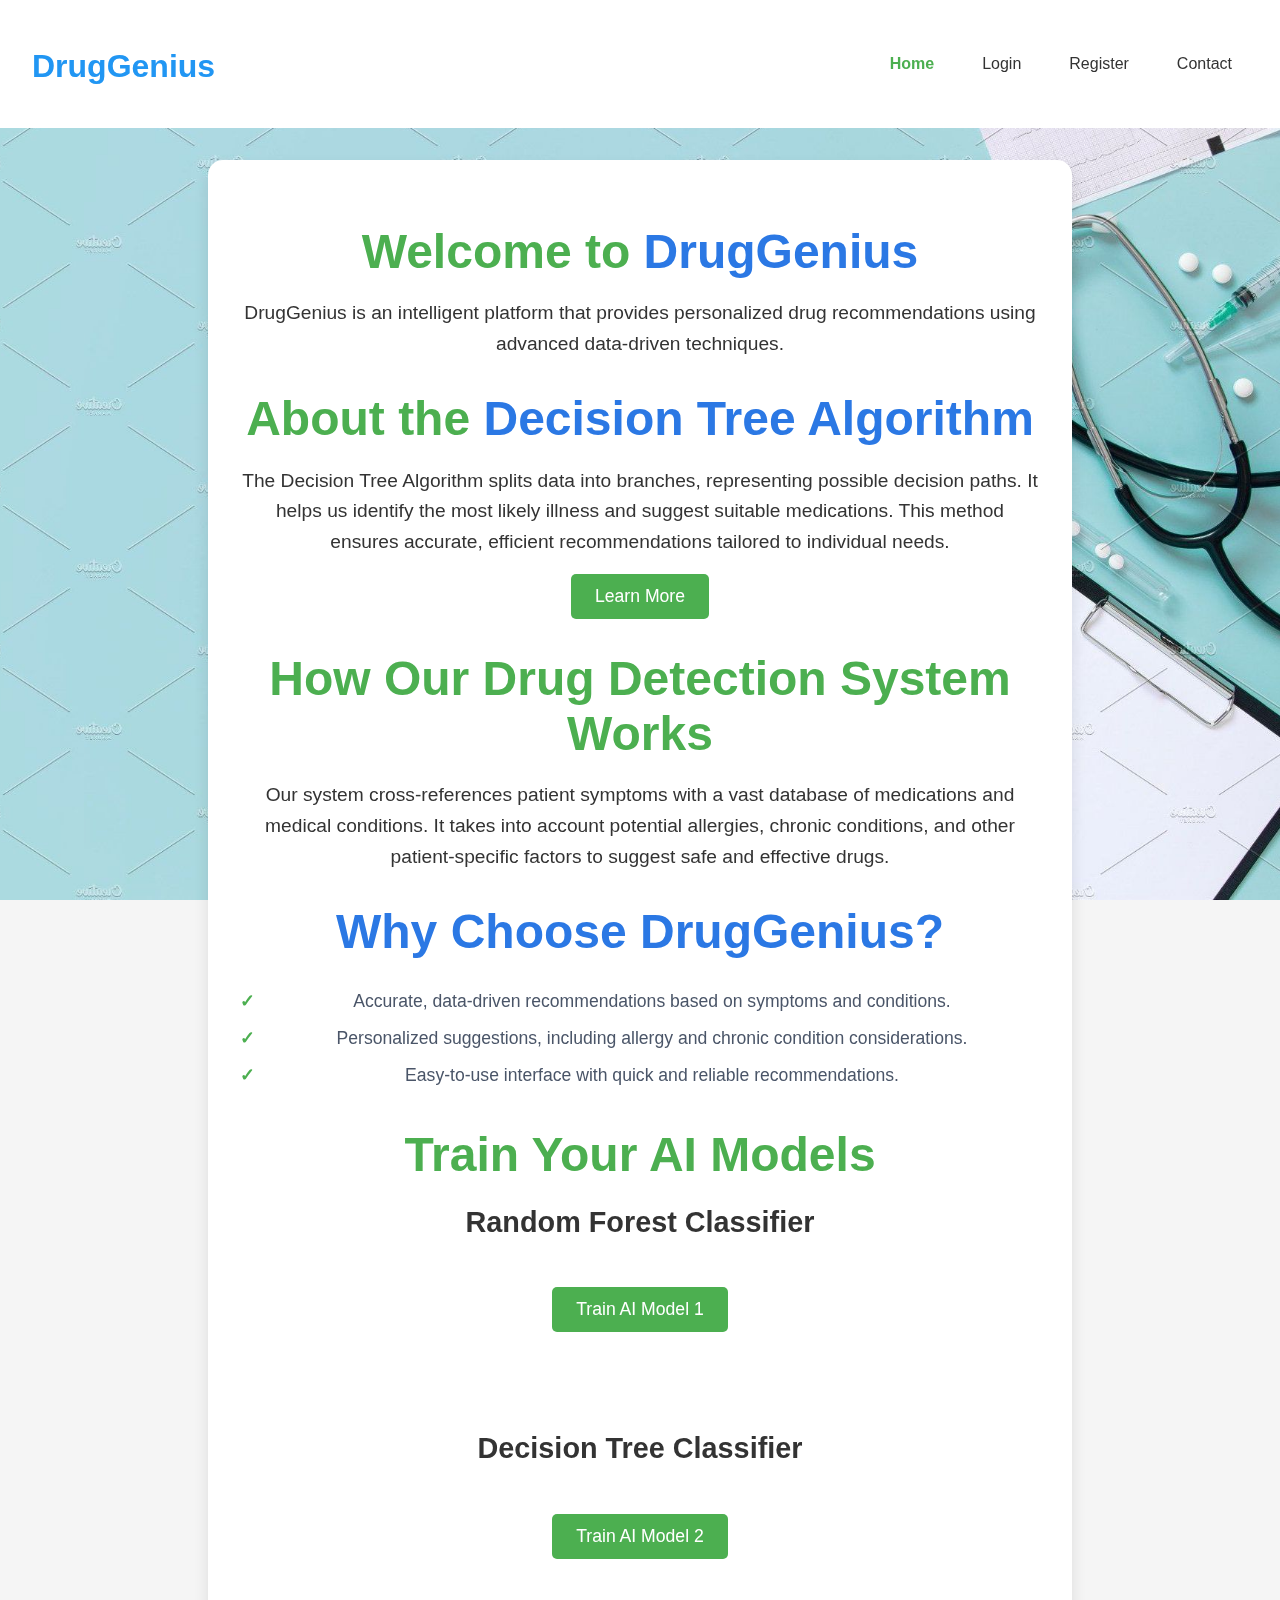
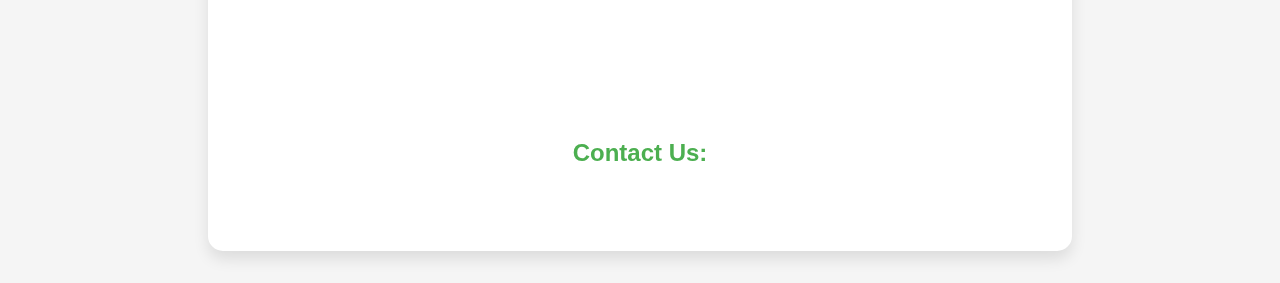
<file: index.html>
<!DOCTYPE html>
<html lang="en">
<head>
    <meta charset="UTF-8">
    <meta name="viewport" content="width=device-width, initial-scale=1.0">
    <title>Enhanced Drug Recommendation System</title>
    <link rel="stylesheet" href="https://cdnjs.cloudflare.com/ajax/libs/animate.css/4.1.1/animate.min.css">
    <link rel="stylesheet" href="style.css">
    <link rel="stylesheet" href="https://cdnjs.cloudflare.com/ajax/libs/font-awesome/6.6.0/css/all.min.css" integrity="sha512-Kc323vGBEqzTmouAECnVceyQqyqdsSiqLQISBL29aUW4U/M7pSPA/gEUZQqv1cwx4OnYxTxve5UMg5GT6L4JJg==" crossorigin="anonymous" referrerpolicy="no-referrer" />
</head>
<body>
    <div class="background-animation"></div>
    
    <!-- Navigation -->
    <nav class="nav-bar">
        <div class="logo animate__animated animate__fadeIn"><h2>DrugGenius</h2></div>

        <!-- Hamburger Menu for Mobile -->
    <div class="hamburger-menu" id="hamburgerMenu">
        <i class="fas fa-bars"></i>
    </div>
        <div class="nav-links">
            <button id="homeNavBtn" class="nav-btn">Home</button>
            <button id="loginNavBtn" class="nav-btn">Login</button>
            <button id="registerNavBtn" class="nav-btn">Register</button>
            <button id="contactNavBtn" class="nav-btn">Contact</button>
        </div>
    </nav>

    <!-- Homepage Section -->
    <section id="homepage" class="homepage-section animate__animated animate__fadeIn">
        <div class="homepage-content">
            <h1 class="animate__animated animate__fadeInDown">Welcome to <span class="highlight">DrugGenius</span></h1>
            <p class="description animate__animated animate__fadeIn">DrugGenius is an intelligent platform that provides personalized drug recommendations using advanced data-driven techniques.</p>
            
            <h1 class="animate__animated animate__fadeInUp">About the <span class="highlight">Decision Tree Algorithm</span></h1>
            <p class="info animate__animated animate__fadeIn">The Decision Tree Algorithm splits data into branches, representing possible decision paths. It helps us identify the most likely illness and suggest suitable medications. This method ensures accurate, efficient recommendations tailored to individual needs.</p>
    
            <a href="https://www.geeksforgeeks.org/decision-tree-algorithms/"><button id="decisionTreeBtn" class="submit-btn">Learn More</button></a>

            <h1 class="animate__animated animate__fadeInUp">How Our Drug Detection System Works</h1>
            <p class="info animate__animated animate__fadeIn">Our system cross-references patient symptoms with a vast database of medications and medical conditions. It takes into account potential allergies, chronic conditions, and other patient-specific factors to suggest safe and effective drugs.</p>
            
            <h1 class="highlight animate__animated animate__fadeInUp">Why Choose DrugGenius?</h1>
            <ul class="benefits-list animate__animated animate__fadeIn">
                <li>Accurate, data-driven recommendations based on symptoms and conditions.</li>
                <li>Personalized suggestions, including allergy and chronic condition considerations.</li>
                <li>Easy-to-use interface with quick and reliable recommendations.</li>
            </ul>


            <h1>Train Your AI Models</h1>
    
            <h3>Random Forest Classifier</h3>
            <form>
                <button id="train-rf-btn" class="submit-btn">Train AI Model 1</button>
                <div id="trainModelMessage" style="margin-top: 20px; color: green;"></div>
            </form>
            <div id="rf-status-update"></div>
    
            <br><br>
    
            <h3>Decision Tree Classifier</h3>
            <form>
                <button id="train-dt-btn" class="submit-btn">Train AI Model 2</button>
                <div id="trainModelMessage" style="margin-top: 20px; color: green;"></div>
            </form>
            <div id="dt-status-update"></div>
    
            <br><br><br><br><br><br>
                <h4 class="contact-title animate__animated animate__fadeInUp">Contact Us:</h4>
                <div class="contact-icons">
                    <a href="https://www.instagram.com/shankar_gojo_01000101/"><i class="fa-brands fa-instagram fa-xl"></i></a> 
                    <a href="mailto:shankarpaikira225@gmail.com"><i class="fa-brands fa-google fa-xl"></i></a>
                    <a href="https://www.facebook.com/sadhana.rani.3954"> <i class="fa-brands fa-facebook fa-xl"></i></a>
                    <a href="https://x.com/sha54773">  <i class="fa-brands fa-square-x-twitter fa-xl"></i></a>
                </div>
        </div>
    </section>
    

    <!-- Contact Page Section -->
    <section id="contact-page" class="contact-section animate__animated animate__fadeIn hidden">
        <div class="contact-content">
            <h1 class="animate__animated animate__fadeInDown">Contact Us</h1>
            <p class="animate__animated animate__fadeIn">We'd love to hear from you! Please reach out with any questions, feedback, or support inquiries.</p>
    
            <div class="contact-icons">
                    <a href="https://www.instagram.com/shankar_gojo_01000101/"><i class="fa-brands fa-instagram fa-xl"></i></a> 
                    <a href="mailto:shankarpaikira225@gmail.com"><i class="fa-brands fa-google fa-xl"></i></a>
                    <a href="https://www.facebook.com/sadhana.rani.3954"> <i class="fa-brands fa-facebook fa-xl"></i></a>
                    <a href="https://x.com/sha54773">  <i class="fa-brands fa-square-x-twitter fa-xl"></i></a>
            </div>
    
            <form id="contactForm" class="contact-form animate__animated animate__fadeInUp">
                <div class="form-group">
                    <input type="text" id="contactName" name="contactName" required>
                    <label for="contactName">Name</label>
                </div>
                <div class="form-group">
                    <input type="email" id="contactEmail" name="contactEmail" required>
                    <label for="contactEmail">Email</label>
                </div>
                <div class="form-group">
                    <input type="text" id="contactMessage" name="contactMessage" rows="4" required>
                    <label for="contactMessage">Message</label>
                </div>
                <button type="submit" class="submit-btn">
                    <span>Send Message</span>
                    <div class="ripple"></div>
                </button>
            </form>
        </div>
    </section>

    
    <!-- Login Page -->
<center>
    <div id="login-page" class="auth-container animate__animated animate__fadeIn">
        <div class="auth-box">
            <h2>Welcome Back</h2>
            <form id="loginForm" class="auth-form" >

                <div class="form-group">
                    <input type="email" id="loginEmail" name="email" required>
                    <label>Email</label>
                </div>
                <div class="form-group">
                    <input type="password" id="loginPassword" name="password" required>
                    <label>Password</label>
                </div>
                <p id="loginError" class="error" style="display: none; color: red; font-weight: bold;">Invalid email or password.</p>
                <button type="submit" class="submit-btn">
                    <span>Login</span>
                    <div class="ripple"></div>
                </button>
                <p class="switch-form">New user? <a href="#" id="showRegister">Create account</a></p>
            </form>
        </div>
    </div>
</center>

    <!-- Registration Page -->
<center>
    <div id="register-page" class="auth-container animate__animated animate__fadeIn hidden">
        <div class="auth-box">
            <h2>Create Account</h2>
            <form id="registerForm" class="auth-form">

                <div class="form-group">
                    <input type="text" id="registerUsername" name="username" required>
                    <label>Username</label>
                </div>
                <div class="form-group">
                    <input type="email" id="registerEmail"  name="email" required>
                    <label>Email</label>
                </div>
                <div class="form-group">
                    <input type="password" id="registerPassword" name="password" required>
                    <label>Password</label>
                </div>
                <p id="registerError" class="error" style="display: none; color: red;font-weight: bold;">Error during registration. Try again.</p>
                <button type="submit" class="submit-btn">
                    <span>Register</span>
                    <div class="ripple"></div>
                </button>
                <p class="switch-form">Already have an account? <a href="#" id="showLogin">Login</a></p>
            </form>
        </div>
    </div>
</center>

    <!-- Drug Recommendation Form -->
     
    <div id="recommendation-page" class="container animate__animated animate__fadeIn hidden">
        <div class="logout-container">
            <button id="logoutBtn" class="logout-btn">Logout</button>
        </div>
        <h1 class="heading">Drug Recommendation System</h1> <!-- Custom heading class added -->
        <form id="symptomForm">
            <!-- Common Symptoms Section -->
            <div class="symptoms-section">
                <h3>Common Symptoms</h3>
                <div class="symptom-grid">
                    <label class="animate__animated animate__fadeInUp">
                        <input type="checkbox" name="fever">
                        <span class="checkmark"></span>
                        Fever
                    </label>
                    <label class="animate__animated animate__fadeInUp">
                        <input type="checkbox" name="headache">
                        <span class="checkmark"></span>
                        Headache
                    </label>
                    <label class="animate__animated animate__fadeInUp">
                        <input type="checkbox" name="muscle_aches">
                        <span class="checkmark"></span>
                        Muscle Aches
                    </label>
                    <label class="animate__animated animate__fadeInUp">
                        <input type="checkbox" name="joint_pain">
                        <span class="checkmark"></span>
                        Joint Pain
                    </label>
                </div>
            </div>

            <!-- Respiratory Symptoms Section -->
            <div class="symptoms-section">
                <h3>Respiratory Symptoms</h3>
                <div class="symptom-grid">
                    <label class="animate__animated animate__fadeInUp">
                        <input type="checkbox" name="runny_nose">
                        <span class="checkmark"></span>
                        Runny Nose
                    </label>
                    <label class="animate__animated animate__fadeInUp">
                        <input type="checkbox" name="sneezing">
                        <span class="checkmark"></span>
                        Sneezing
                    </label>
                    <label class="animate__animated animate__fadeInUp">
                        <input type="checkbox" name="shortness_of_breath">
                        <span class="checkmark"></span>
                        Shortness of Breath
                    </label>
                    <label class="animate__animated animate__fadeInUp">
                        <input type="checkbox" name="wheezing">
                        <span class="checkmark"></span>
                        Wheezing
                    </label>
                    <label class="animate__animated animate__fadeInUp">
                        <input type="checkbox" name="asthma">
                        <span class="checkmark"></span>
                        Asthma
                    </label>
                    <label class="animate__animated animate__fadeInUp">
                        <input type="checkbox" name="sinus_infection">
                        <span class="checkmark"></span>
                        Sinus Infection
                    </label>
                </div>
            </div>

            <!-- Digestive Symptoms Section -->
            <div class="symptoms-section">
                <h3>Digestive Symptoms</h3>
                <div class="symptom-grid">
                    <label class="animate__animated animate__fadeInUp">
                        <input type="checkbox" name="heartburn">
                        <span class="checkmark"></span>
                        Heartburn
                    </label>
                    <label class="animate__animated animate__fadeInUp">
                        <input type="checkbox" name="acid_reflux">
                        <span class="checkmark"></span>
                        Acid Reflux
                    </label>
                    <label class="animate__animated animate__fadeInUp">
                        <input type="checkbox" name="stomach_pain">
                        <span class="checkmark"></span>
                        Stomach Pain
                    </label>
                </div>
            </div>

            <!-- Chronic Conditions Section -->
            <div class="symptoms-section">
                <h3>Chronic Conditions</h3>
                <div class="symptom-grid">
                    <label class="animate__animated animate__fadeInUp">
                        <input type="checkbox" name="high_blood_pressure">
                        <span class="checkmark"></span>
                        High Blood Pressure
                    </label>
                    <label class="animate__animated animate__fadeInUp">
                        <input type="checkbox" name="type_2_diabetes">
                        <span class="checkmark"></span>
                        Type 2 Diabetes
                    </label>
                    <label class="animate__animated animate__fadeInUp">
                        <input type="checkbox" name="hypothyroidism">
                        <span class="checkmark"></span>
                        Hypothyroidism
                    </label>
                </div>
            </div>

            <!-- Mental Health Section -->
            <div class="symptoms-section">
                <h3>Mental Health</h3>
                <div class="symptom-grid">
                    <label class="animate__animated animate__fadeInUp">
                        <input type="checkbox" name="depression">
                        <span class="checkmark"></span>
                        Depression
                    </label>
                    <label class="animate__animated animate__fadeInUp">
                        <input type="checkbox" name="anxiety">
                        <span class="checkmark"></span>
                        Anxiety
                    </label>
                </div>
            </div>

            <!-- Other Symptoms Section -->
            <div class="symptoms-section">
                <h3>Other Symptoms</h3>
                <div class="symptom-grid">
                    <label class="animate__animated animate__fadeInUp">
                        <input type="checkbox" name="itchy_eyes">
                        <span class="checkmark"></span>
                        Itchy Eyes
                    </label>
                    <label class="animate__animated animate__fadeInUp">
                        <input type="checkbox" name="bacterial_infection">
                        <span class="checkmark"></span>
                        Bacterial Infection
                    </label>
                    <label class="animate__animated animate__fadeInUp">
                        <input type="checkbox" name="sore_throat">
                        <span class="checkmark"></span>
                        Sore Throat
                    </label>
                </div>
            </div>

            <!-- Additional Symptoms Section -->
<div class="symptoms-section">
    <h3>Additional Symptoms</h3>
    <div class="symptom-grid">
        <!-- Add new symptoms here -->
        <label class="animate__animated animate__fadeInUp">
            <input type="checkbox" name="fatigue">
            <span class="checkmark"></span>
            Fatigue
        </label>
        <label class="animate__animated animate__fadeInUp">
            <input type="checkbox" name="dizziness">
            <span class="checkmark"></span>
            Dizziness
        </label>
        <label class="animate__animated animate__fadeInUp">
            <input type="checkbox" name="nausea">
            <span class="checkmark"></span>
            Nausea
        </label>
        <label class="animate__animated animate__fadeInUp">
            <input type="checkbox" name="vomiting">
            <span class="checkmark"></span>
            Vomiting
        </label>
        <label class="animate__animated animate__fadeInUp">
            <input type="checkbox" name="blurred_vision">
            <span class="checkmark"></span>
            Blurred Vision
        </label>
        <label class="animate__animated animate__fadeInUp">
            <input type="checkbox" name="chest_pain">
            <span class="checkmark"></span>
            Chest Pain
        </label>
        <label class="animate__animated animate__fadeInUp">
            <input type="checkbox" name="palpitations">
            <span class="checkmark"></span>
            Palpitations
        </label>
        <label class="animate__animated animate__fadeInUp">
            <input type="checkbox" name="sweating">
            <span class="checkmark"></span>
            Sweating
        </label>
        <label class="animate__animated animate__fadeInUp">
            <input type="checkbox" name="dry_mouth">
            <span class="checkmark"></span>
            Dry Mouth
        </label>
        <label class="animate__animated animate__fadeInUp">
            <input type="checkbox" name="difficulty_swallowing">
            <span class="checkmark"></span>
            Difficulty Swallowing
        </label>
        <label class="animate__animated animate__fadeInUp">
            <input type="checkbox" name="insomnia">
            <span class="checkmark"></span>
            Insomnia
        </label>
        <label class="animate__animated animate__fadeInUp">
            <input type="checkbox" name="hair_loss">
            <span class="checkmark"></span>
            Hair Loss
        </label>
        <label class="animate__animated animate__fadeInUp">
            <input type="checkbox" name="skin_rash">
            <span class="checkmark"></span>
            Skin Rash
        </label>
        <label class="animate__animated animate__fadeInUp">
            <input type="checkbox" name="constipation">
            <span class="checkmark"></span>
            Constipation
        </label>
        <label class="animate__animated animate__fadeInUp">
            <input type="checkbox" name="diarrhea">
            <span class="checkmark"></span>
            Diarrhea
        </label>
        <label class="animate__animated animate__fadeInUp">
            <input type="checkbox" name="loss_of_appetite">
            <span class="checkmark"></span>
            Loss of Appetite
        </label>
        <label class="animate__animated animate__fadeInUp">
            <input type="checkbox" name="weight_loss">
            <span class="checkmark"></span>
            Weight Loss
        </label>
        <label class="animate__animated animate__fadeInUp">
            <input type="checkbox" name="frequent_urination">
            <span class="checkmark"></span>
            Frequent Urination
        </label>
        <label class="animate__animated animate__fadeInUp">
            <input type="checkbox" name="back_pain">
            <span class="checkmark"></span>
            Back Pain
        </label>
        <label class="animate__animated animate__fadeInUp">
            <input type="checkbox" name="cold_intolerance">
            <span class="checkmark"></span>
            Cold Intolerance
        </label>
        <label class="animate__animated animate__fadeInUp">
            <input type="checkbox" name="weight_gain">
            <span class="checkmark"></span>
            Weight Gain
        </label>
    </div>
</div>


            <!-- Additional Information Section -->
            <div class="patient-info-container">
                <h3 class="form-title">Patient Information</h3>
                <div class="patient-form">
                    <div class="form-row">
                        <div class="form-field">
                            <label for="age" class="field-label">Age</label>
                            <input 
                                type="number" 
                                id="age" 
                                name="age" 
                                min="0" 
                                max="120" 
                                class="field-input"
                                placeholder="Enter age"
                                required
                            >
                        </div>
                        <div class="form-field">
                            <label for="sex" class="field-label">Sex</label>
                            <select id="sex" name="sex" class="field-input" required>
                                <option value="" disabled selected>Select gender</option>
                                <option value="male">Male</option>
                                <option value="female">Female</option>
                                <option value="other">Other</option>
                            </select>
                        </div>
                    </div>
                    <div class="form-row">
                        <div class="form-field">
                            <label for="bp" class="field-label">Blood Pressure</label>
                            <input 
                                type="text" 
                                id="bp" 
                                name="bp" 
                                class="field-input"
                                placeholder="e.g., 120/80"
                                pattern="\d{2,3}\/\d{2,3}"
                                title="Please enter blood pressure in format: 120/80"
                                required
                            >
                        </div>
                        <div class="form-field">
                            <label for="temperature" class="field-label">Temperature (°C)</label>
                            <input 
                                type="number" 
                                id="temperature" 
                                name="temperature" 
                                class="field-input"
                                step="0.1" 
                                min="35" 
                                max="42"
                                placeholder="Enter temperature"
                                required
                            >
                        </div>
                    </div>
                </div>
            </div>

            <center>
            <button type="submit" class="submit-btn">
                
                <span>Get Recommendation</span>
                <div class="ripple"></div>
               
            </button>
            </center>
        </form>

        <!-- Results Section -->
        <div id="result" class="hidden">
            <h2>Recommendation</h2>
            <div id="recommendation"></div>
        </div>
    </div>

  
    <script src="script2.js"></script> 
   
   
    <script src="https://cdn.botpress.cloud/webchat/v2.2/inject.js"></script>
<script src="https://files.bpcontent.cloud/2024/11/26/15/20241126154502-0N1IY9PW.js"></script>
    
</body>
</html>
</file>
<file: style.css>
:root {
    --primary-color: #4CAF50;
    --secondary-color: #2196F3;
    --background-color: #f5f5f5;
    --box-shadow: 0 4px 6px rgba(0, 0, 0, 0.1);
}

body {
    margin: 0;
    font-family: 'Segoe UI', Tahoma, Geneva, Verdana, sans-serif;
    background: var(--background-color);
    min-height: 100vh;
    position: relative;
    overflow-x: hidden;
}

.background-animation {
    position: fixed;
    top: 0;
    left: 0;
    width: 100%;
    height: 100%;
    z-index: -1;
    background: linear-gradient(45deg, #f3f4f6, #ffffff);
    animation: gradientBG 15s ease infinite;
}

@keyframes gradientBG {
    0% { background-position: 0% 50%; }
    50% { background-position: 100% 50%; }
    100% { background-position: 0% 50%; }
}

:root {
    --primary-color: #4CAF50;
    --secondary-color: #2196F3;
    --background-color: #f5f5f5;
    --highlight-color: #2b78e4;
    --text-color: #333;
}

.homepage-section {
    display: flex;
    justify-content: center;
    align-items: center;
    min-height: 100vh;
    background: linear-gradient(to right, #f3f4f6, #ffffff);
    padding: 2rem;
    text-align: center;
}

.homepage-content {
    max-width: 800px;
    color: var(--text-color);
    background: white;
    padding: 2rem;
    border-radius: 15px;
    box-shadow: 0 8px 15px rgba(0, 0, 0, 0.1);
    animation: fadeInUp 0.5s ease forwards;
}

.highlight {
    color: var(--highlight-color);
    font-weight: bold;
}

h1 {
    font-size: 3rem;
    margin-bottom: 1rem;
    color: var(--primary-color);
}

h2 {
    font-size: 2rem;
    color: var(--secondary-color);
    margin-top: 2rem;
}

h3 {
    font-size: 1.8rem;
    margin-top: 1.5rem;
}

.description, .info {
    font-size: 1.2rem;
    line-height: 1.6;
    margin-bottom: 1rem;
}

.benefits-list {
    list-style: none;
    padding: 0;
    font-size: 1.1rem;
    color: #4a5568;
    margin: 1.5rem 0;
}

.benefits-list li {
    padding: 0.5rem 0;
    transition: all 0.3s ease;
    position: relative;
    margin-left: 1.5rem;
}

.benefits-list li::before {
    content: "✓";
    color: var(--primary-color);
    font-weight: bold;
    position: absolute;
    left: -1.5rem;
}

.contact-title {
    font-size: 1.5rem;
    color: var(--primary-color);
    margin-top: 2rem;
}

.contact-icons {
    display: flex;
    gap: 1rem;
    justify-content: center; 
    margin-top: 1rem;
}

.contact-icon {
    width: 35px;
    height: 35px;
    transition: transform 0.3s ease, box-shadow 0.3s ease;
}

.contact-icon:hover {
    transform: scale(1.1);
    box-shadow: 0px 4px 12px rgba(38, 12, 154, 0.2);
}

.contact-container {
    display: flex;
    flex-direction: column;
    align-items: center;  /* Centering horizontally */
    justify-content: center; /* Centering vertically */
    text-align: center;
    margin-top: 20px;
    padding: 20px;
    min-height: 100vh;  /* Ensures full-screen height */
}

.contact-section {
    display: flex;
    justify-content: center;
    align-items: center;
    min-height: 100vh;
    padding: 2rem;
    background: linear-gradient(to right, #e3f2fd, #ffffff);
}

.contact-content {
    max-width: 600px;
    background: white;
    padding: 2rem;
    border-radius: 10px;
    box-shadow: 0 8px 15px rgba(0, 0, 0, 0.1);
    text-align: center;
    animation: fadeInUp 0.5s ease forwards;
}

.contact-content h1 {
    font-size: 2.5rem;
    color: #4CAF50;
    margin-bottom: 1rem;
}

.contact-content p {
    font-size: 1.1rem;
    color: #333;
    margin-bottom: 1.5rem;
}

/* Custom Styles */
.heading {
    background: linear-gradient(90deg, rgba(255, 136, 51, 1) 0%, rgba(255, 51, 51, 1) 100%);
    color: white;
    text-align: center;
    font-size: 36px;
    padding: 10px;
    border-radius: 10px;
    box-shadow: 0 4px 8px rgba(0, 0, 0, 0.2);
    animation: slideIn 1s ease-out;
}

@keyframes slideIn {
    0% {
        transform: translateX(-100%);
    }
    100% {
        transform: translateX(0);
    }
}

/* Animations for form elements */
form {
    padding: 20px;
    animation: fadeInForm 1s ease-in-out;
}

@keyframes fadeInForm {
    0% {
        opacity: 0;
    }
    100% {
        opacity: 1;
    }
}

.symptoms-section {
    margin-bottom: 30px;
}

.symptom-grid {
    display: grid;
    grid-template-columns: repeat(3, 1fr);
    gap: 10px;
}

label {
    font-size: 18px;
    cursor: pointer;
    transition: transform 0.2s ease-in-out;
}

label:hover {
    transform: scale(1.05);
}

.logout-container {
    text-align: right;
    margin: 10px 20px;
}
.logout-btn {
    padding: 10px 20px;
    background-color: #ff4d4d;
    color: white;
    border: none;
    border-radius: 5px;
    cursor: pointer;
    font-size: 14px;
    font-weight: bold;
    transition: background-color 0.3s;
}
.logout-btn:hover {
    background-color: #ff1a1a;
}


/* Button Styling */
.submit-btn {
    background-color: #FF5733;
    color: white;
    padding: 15px 30px;
    border: none;
    border-radius: 5px;
    font-size: 18px;
    cursor: pointer;
    position: relative;
    overflow: hidden;
    transition: background-color 0.3s ease;
}

.submit-btn:hover {
    background-color: #C0392B;
}

.submit-btn .ripple {
    position: absolute;
    background: rgba(255, 255, 255, 0.6);
    border-radius: 50%;
    animation: rippleEffect 0.6s ease-out;
}

@keyframes rippleEffect {
    0% {
        width: 0;
        height: 0;
        opacity: 1;
    }
    100% {
        width: 300px;
        height: 300px;
        opacity: 0;
    }
}

/* Results Section */
#result {
    margin-top: 20px;
    background-color: #f1f1f1;
    padding: 20px;
    border-radius: 10px;
    box-shadow: 0 4px 8px rgba(0, 0, 0, 0.2);
}

#recommendation {
    font-size: 20px;
    color: #333;
}

/* Animation on the submit button */
.submit-btn:active .ripple {
    transform: scale(0);
}


.social-links {
    display: flex;
    justify-content: center;
    gap: 1rem;
    margin-bottom: 1.5rem;
}

.social-icon img {
    width: 40px;
    height: 40px;
    transition: transform 0.3s ease, box-shadow 0.3s ease;
}

.social-icon img:hover {
    transform: scale(1.1);
    box-shadow: 0px 4px 10px rgba(0, 0, 0, 0.2);
}

.contact-form {
    display: flex;
    flex-direction: column;
    gap: 1.5rem;
}

.form-group {
    display: flex;
    flex-direction: column;
    align-items: flex-start;
}

.form-group label {
    font-size: 1rem;
    color: #4CAF50;
    font-weight: bold;
    margin-bottom: 0.5rem;
}

.form-group input, .form-group textarea {
    width: 100%;
    padding: 0.75rem;
    font-size: 1rem;
    border: 1px solid #ddd;
    border-radius: 5px;
    transition: border-color 0.3s ease, box-shadow 0.3s ease;
}

.form-group input:focus, .form-group textarea:focus {
    border-color: #4CAF50;
    box-shadow: 0px 4px 8px rgba(0, 150, 136, 0.2);
    outline: none;
}

.submit-btn {
    position: relative;
    padding: 0.75rem 1.5rem;
    font-size: 1.1rem;
    background: #4CAF50;
    color: white;
    border: none;
    border-radius: 5px;
    cursor: pointer;
    overflow: hidden;
    transition: background-color 0.3s ease, transform 0.3s ease;
}

.submit-btn:hover {
    background-color: #388E3C;
    transform: translateY(-2px);
}

.ripple {
    position: absolute;
    border-radius: 50%;
    background: rgba(255, 255, 255, 0.7);
    transform: scale(0);
    animation: ripple 0.6s linear;
}

@keyframes ripple {
    to {
        transform: scale(4);
        opacity: 0;
    }
}

@keyframes fadeInUp {
    from {
        opacity: 0;
        transform: translateY(20px);
    }
    to {
        opacity: 1;
        transform: translateY(0);
    }
}


/* Fade-in animations for elements */
@keyframes fadeInUp {
    from {
        opacity: 0;
        transform: translateY(20px);
    }
    to {
        opacity: 1;
        transform: translateY(0);
    }
}

.animate__fadeInUp {
    animation: fadeInUp 0.6s ease;
}



/* Navigation bar animation */
.nav-bar {
    animation: slideDown 0.8s ease-out;
    display: flex;
    justify-content: space-between;
    align-items: center;
    padding: 10px 20px;
    background-color: #333;
    color: white;
}

@keyframes slideDown {
    0% {
        transform: translateY(-100%);
        opacity: 0;
    }
    100% {
        transform: translateY(0);
        opacity: 1;
    }
}

/* Nav button animations */
.nav-btn {
    position: relative;
    color: #333;
    transition: color 0.3s ease, transform 0.2s ease;
    overflow: hidden;
    font-size: 30px;
    background: none;
    border: none;
    cursor: pointer;
}

.nav-btn::after {
    content: "";
    position: absolute;
    width: 100%;
    height: 2px;
    background-color: var(--primary-color);
    bottom: 0;
    left: 0;
    transform: scaleX(0);
    transform-origin: right;
    transition: transform 0.3s ease;
}

.nav-btn:hover::after {
    transform: scaleX(1);
    transform-origin: left;
}

.nav-btn:hover {
    color: var(--secondary-color);
    transform: translateY(-2px);
}



/* Logo animation */
.logo {
    font-size: 1.8rem;
    color: var(--primary-color);
    font-weight: bold;
    animation: fadeInLeft 0.8s ease;
}

@keyframes fadeInLeft {
    from {
        opacity: 0;
        transform: translateX(-50px);
    }
    to {
        opacity: 1;
        transform: translateX(0);
    }
}


.auth-container {
    display: flex;
    justify-content: center;
    align-items: center;
    min-height: calc(100vh - 70px);
    padding: 2rem;
}

.auth-box {
    background: white;
    padding: 2rem;
    border-radius: 10px;
    box-shadow: var(--box-shadow);
    width: 100%;
    max-width: 400px;
    transform-origin: center;
}

.auth-form {
    display: flex;
    flex-direction: column;
    gap: 1.5rem;
}

.form-group {
    position: relative;
    margin-bottom: 1.5rem;
}

.form-group input {
    width: 100%;
    padding: 0.75rem;
    border: 1px solid #ddd;
    border-radius: 5px;
    font-size: 1rem;
    transition: all 0.3s;
}

.form-group label {
    position: absolute;
    left: 0.75rem;
    top: 50%;
    transform: translateY(-50%);
    color: #666;
    transition: all 0.3s;
    pointer-events: none;
}

.form-group input:focus + label,
.form-group input:valid + label {
    top: 0;
    font-size: 0.8rem;
    color: var(--primary-color);
    background: white;
    padding: 0 0.25rem;
}

.submit-btn {
    position: relative;
    padding: 0.75rem 1.5rem;
    background: var(--primary-color);
    color: white;
    border: none;
    border-radius: 5px;
    cursor: pointer;
    overflow: hidden;
    transition: transform 0.3s;
}

.submit-btn:hover {
    transform: translateY(-2px);
}

.ripple {
    position: absolute;
    border-radius: 50%;
    background: rgba(255, 255, 255, 0.7);
    transform: scale(0);
    animation: ripple 0.6s linear;
}

@keyframes ripple {
    to {
        transform: scale(4);
        opacity: 0;
    }
}

.switch-form {
    text-align: center;
    margin-top: 1rem;
}

.switch-form a {
    color: var(--primary-color);
    text-decoration: none;
}

.symptom-grid {
    display: grid;
    grid-template-columns: repeat(auto-fit, minmax(200px, 1fr));
    gap: 1rem;
    margin: 2rem 0;
}

.symptom-grid label {
    display: flex;
    align-items: center;
    gap: 0.5rem;
    padding: 0.5rem;
    background: white;
    border-radius: 5px;
    box-shadow: var(--box-shadow);
    transition: transform 0.3s;
}

.symptom-grid label:hover {
    transform: translateY(-2px);
}

.hidden {
    display: none !important;
}

/* Animation classes */
.fade-enter {
    opacity: 0;
    transform: translateY(20px);
}

.fade-enter-active {
    opacity: 1;
    transform: translateY(0);
    transition: opacity 300ms, transform 300ms;
}

.fade-exit {
    opacity: 1;
}

.fade-exit-active {
    opacity: 0;
    transition: opacity 300ms;
}

/* Additional styles for recommendation display */
.recommendation-card {
    background: white;
    border-radius: 10px;
    padding: 2rem;
    margin-top: 2rem;
    box-shadow: var(--box-shadow);
    max-width: 600px;
    margin-left: auto;
    margin-right: auto;
}

.recommendation-card h3 {
    color: var(--primary-color);
    margin-bottom: 1rem;
}

.recommendation-card ul {
    list-style: none;
    padding: 0;
    margin: 0 0 1.5rem 0;
}

.recommendation-card li {
    padding: 0.5rem 0;
    border-bottom: 1px solid #eee;
    display: flex;
    align-items: center;
}

.recommendation-card li:before {
    content: "•";
    color: var(--primary-color);
    font-weight: bold;
    margin-right: 0.5rem;
}

.disclaimer {
    margin-top: 1.5rem;
    padding: 1rem;
    background: #fff3cd;
    border: 1px solid #ffeeba;
    border-radius: 5px;
    color: #856404;
    font-size: 0.9rem;
    text-align: center;
}

/* Animation for symptom checkboxes */
.symptom-grid label {
    opacity: 0;
    animation: fadeInUp 0.5s ease forwards;
}

@keyframes fadeInUp {
    from {
        opacity: 0;
        transform: translateY(20px);
    }
    to {
        opacity: 1;
        transform: translateY(0);
    }
}

/* Custom checkbox styling */
.symptom-grid input[type="checkbox"] {
    position: relative;
    width: 18px;
    height: 18px;
    margin-right: 10px;
    cursor: pointer;
    border: 2px solid var(--primary-color);
    border-radius: 3px;
    transition: all 0.3s ease;
}

.symptom-grid input[type="checkbox"]:checked {
    background-color: var(--primary-color);
}

.symptom-grid input[type="checkbox"]:checked:after {
    content: '✓';
    position: absolute;
    top: 50%;
    left: 50%;
    transform: translate(-50%, -50%);
    color: white;
    font-size: 12px;
}

.patient-info-container {
    background: #ffffff;
    border-radius: 8px;
    padding: 24px;
    box-shadow: 0 2px 4px rgba(0, 0, 0, 0.1);
    margin: 20px 0;
}

.form-title {
    color: #2c3e50;
    font-size: 1.5rem;
    margin-bottom: 24px;
    padding-bottom: 12px;
    border-bottom: 2px solid #eee;
}

.patient-form {
    display: flex;
    flex-direction: column;
    gap: 20px;
}

.form-row {
    display: flex;
    gap: 20px;
    flex-wrap: wrap;
}

.form-field {
    flex: 1;
    min-width: 250px;
}

.field-label {
    display: block;
    font-size: 0.9rem;
    color: #4a5568;
    margin-bottom: 6px;
    font-weight: 500;
}

.field-input {
    width: 100%;
    padding: 10px 12px;
    border: 1.5px solid #e2e8f0;
    border-radius: 6px;
    font-size: 1rem;
    transition: all 0.3s ease;
    background: #f8fafc;
}

.field-input:focus {
    outline: none;
    border-color: #3b82f6;
    box-shadow: 0 0 0 3px rgba(59, 130, 246, 0.1);
    background: #ffffff;
}

.field-input::placeholder {
    color: #94a3b8;
}

/* Style for the select dropdown */
select.field-input {
    appearance: none;
    background-image: url("data:image/svg+xml,%3Csvg xmlns='http://www.w3.org/2000/svg' width='16' height='16' viewBox='0 0 24 24' fill='none' stroke='%234a5568' stroke-width='2' stroke-linecap='round' stroke-linejoin='round'%3E%3Cpath d='M6 9l6 6 6-6'/%3E%3C/svg%3E");
    background-repeat: no-repeat;
    background-position: right 12px center;
    padding-right: 40px;
}

/* Error state */
.field-input:invalid:not(:placeholder-shown) {
    border-color: #ef4444;
}

/* Success state */
.field-input:valid:not(:placeholder-shown) {
    border-color: #10b981;
}

/* Responsive adjustments */
@media (max-width: 768px) {
    .form-row {
        flex-direction: column;
        gap: 16px;
    }
    
    .form-field {
        min-width: 100%;
    }
}

/* Recommendation Styles */
.recommendation-container {
    background: #ffffff;
    border-radius: 8px;
    padding: 24px;
    box-shadow: 0 2px 8px rgba(0, 0, 0, 0.1);
    margin-top: 20px;
}

.patient-summary {
    border-bottom: 1px solid #e2e8f0;
    padding-bottom: 16px;
    margin-bottom: 16px;
}

.patient-summary h3 {
    color: #2d3748;
    margin-bottom: 12px;
}

.patient-summary p {
    color: #4a5568;
    margin: 8px 0;
}

.recommended-drugs h3 {
    color: #2d3748;
    margin-bottom: 16px;
}

.drug-list {
    list-style: none;
    padding: 0;
    margin: 0;
}

.drug-item {
    background: #f7fafc;
    border: 1px solid #e2e8f0;
    border-radius: 6px;
    padding: 12px 16px;
    margin-bottom: 8px;
    color: #4a5568;
    transition: all 0.3s ease;
}

.drug-item:hover {
    background: #edf2f7;
    transform: translateX(4px);
}

.disclaimer {
    margin-top: 24px;
    padding-top: 16px;
    border-top: 1px solid #e2e8f0;
}

.disclaimer p {
    color: #718096;
    font-size: 0.9rem;
    line-height: 1.5;
}

.disclaimer strong {
    color: #e53e3e;
}

/* Animation for recommendations */
@keyframes fadeInUp {
    from {
        opacity: 0;
        transform: translateY(20px);
    }
    to {
        opacity: 1;
        transform: translateY(0);
    }
}

.recommendation-container {
    animation: fadeInUp 0.5s ease-out;
}

:root {
    --primary-color: #4CAF50;
    --secondary-color: #2196F3;
    --background-color: #f5f5f5;
    --box-shadow: 0 4px 6px rgba(0, 0, 0, 0.1);
}

body {
    margin: 0;
    font-family: 'Segoe UI', Tahoma, Geneva, Verdana, sans-serif;
    background: var(--background-color);
    min-height: 100vh;
    position: relative;
    overflow-x: hidden;
}

.background-animation {
    position: fixed;
    top: 0;
    left: 0;
    width: 100%;
    height: 100%;
    z-index: -1;
    background: linear-gradient(45deg, #f3f4f6, #ffffff);
    animation: gradientBG 15s ease infinite;
}

@keyframes gradientBG {
    0% { background-position: 0% 50%; }
    50% { background-position: 100% 50%; }
    100% { background-position: 0% 50%; }
}

.nav-bar {
    display: flex;
    justify-content: space-between;
    align-items: center;
    padding: 1rem 2rem;
    background: white;
    box-shadow: var(--box-shadow);
}

.logo {
    font-size: 1.5rem;
    font-weight: bold;
    color: var(--primary-color);
}

.nav-links {
    display: flex;
    gap: 1rem;
}

/* Hide the hamburger menu on larger screens */
.hamburger-menu {
    display: none;
    font-size: 24px;
    cursor: pointer;
}
/* Style for the hamburger menu icon */
.hamburger-menu {
    display: none;
    font-size: 24px;
    cursor: pointer;
    color: #333; /* Dark color for white background */
    padding: 10px;
    border: 2px solid #333; /* Add a border for better visibility */
    border-radius: 5px; /* Optional: Rounded corners */
    background-color: white; /* Match the background */
    box-shadow: 0 2px 5px rgba(0, 0, 0, 0.2); /* Optional: Add a shadow for more definition */
}

.hamburger-menu i {
    margin-right: 10px;
}

/* Adjust hover and active states */
.hamburger-menu:hover {
    background-color: #f0f0f0; /* Slightly darker background on hover */
    color: #111; /* Slightly darker text color on hover */
}

/* Responsive style for mobile */
@media screen and (max-width: 768px) {
    .hamburger-menu {
        display: block;
    }
    
    .nav-links {
        display: none; /* Hide links by default */
        flex-direction: column;
        background-color: #f9f9f9; /* Light background for dropdown */
        position: absolute;
        top: 60px;
        right: 0;
        width: 100%; /* Full width dropdown */
        z-index: 1000;
        border-top: 2px solid #ccc; /* Optional: Separate dropdown visually */
    }

    .nav-links.active {
        display: flex; /* Show links when toggled */
    }

    .nav-links .nav-btn {
        padding: 10px 20px;
        text-align: left;
        color: #333; /* Match the hamburger menu color */
    }

    .nav-links .nav-btn:hover {
        background-color: #f0f0f0; /* Slight hover effect */
        color: #111;
    }

    .hamburger-menu.active + .nav-links {
        display: flex;
    }

    .auth-container,
    .auth-box,
    .form-group,
    .contact-form {
        width: 100%;
        max-width: 90%;
        margin: auto;
    }

    .form-field {
        flex-direction: column;
    }

    .submit-btn {
        width: 100%;
    }
}

/* Responsive for smaller devices (Mobile) */
@media (max-width: 480px) {
    .homepage-content h1 {
        font-size: 1.5rem;
    }
    .homepage-content h3 {
        font-size: 1rem;
    }

    .homepage-content p {
        font-size: 1rem;
    }
    
    .submit-btn{
        width : 150px;
    }
    

    .contact-icons i {
        font-size: 1.5rem;
    }

    .form-row {
        flex-direction: column;
        align-items: stretch;
    }

    .patient-form .form-field {
        margin-bottom: 10px;
    }

    .symptom-grid label {
        font-size: 0.9rem;
    }
}



.nav-btn {
    padding: 0.5rem 1rem;
    border: none;
    background: none;
    cursor: pointer;
    font-size: 1rem;
    color: #333;
    text-decoration: none;
    transition: color 0.3s;
}


.nav-btn.active {
    color: var(--primary-color);
    font-weight: bold;
}

.nav-btn:hover {
    color: var(--secondary-color);
}

.nav-links {
    transition: all 0.3s ease;
}



#home-page {
    display: flex;
    flex-direction: column;
    justify-content: center;
    align-items: center;
    min-height: calc(100vh - 70px);
    padding: 2rem;
    text-align: center;
}

.home-content {
    max-width: 800px;
    color: #333;
}

.home-content h1 {
    font-size: 3rem;
    margin-bottom: 1rem;
}

.home-content p {
    font-size: 1.2rem;
    margin-bottom: 2rem;
}

.auth-container {
    display: flex;
    justify-content: center;
    align-items: center;
    min-height: calc(100vh - 70px);
    padding: 2rem;
}

.auth-box {
    background: white;
    padding: 2rem;
    border-radius: 10px;
    box-shadow: var(--box-shadow);
    width: 100%;
    max-width: 400px;
    transform-origin: center;
}

.auth-form {
    display: flex;
    flex-direction: column;
    gap: 1.5rem;
}

.form-group {
    position: relative;
    margin-bottom: 1.5rem;
}

.form-group input {
    width: 100%;
    padding: 0.75rem;
    border: 1px solid #ddd;
    border-radius: 5px;
    font-size: 1rem;
    transition: all 0.3s;
}

.form-group label {
    position: absolute;
    left: 0.75rem;
    top: 50%;
    transform: translateY(-50%);
    color: #666;
    transition: all 0.3s;
    pointer-events: none;
}

.form-group input:focus + label,
.form-group input:valid + label {
    top: 0;
    font-size: 0.8rem;
    color: var(--primary-color);
    background: white;
    padding: 0 0.25rem;
}

.submit-btn {
    position: relative;
    padding: 0.75rem 1.5rem;
    background: var(--primary-color);
    color: white;
    border: none;
    border-radius: 5px;
    cursor: pointer;
    overflow: hidden;
    transition: transform 0.3s;
}

.submit-btn:hover {
    transform: translateY(-2px);
}

.ripple {
    position: absolute;
    border-radius: 50%;
    background: rgba(255, 255, 255, 0.7);
    transform: scale(0);
    animation: ripple 0.6s linear;
}

@keyframes ripple {
    to {
        transform: scale(4);
        opacity: 0;
    }
}

.switch-form {
    text-align: center;
    margin-top: 1rem;
}

.switch-form a {
    color: var(--primary-color);
    text-decoration: none;
}

.hidden {
    display: none !important;
}

/* Animation classes */
.fade-enter {
    opacity: 0;
    transform: translateY(20px);
}

.fade-enter-active {
    opacity: 1;
    transform: translateY(0);
    transition: opacity 300ms, transform 300ms;
}

.fade-exit {
    opacity: 1;
}

.fade-exit-active {
    opacity: 0;
    transition: opacity 300ms;
}

/* Contact Section Styles */
.contact-section {
    max-width: 600px;
    margin: 0 auto;
    padding: 20px;
    text-align: center;
}

.contact-content h1 {
    font-size: 2em;
    margin-bottom: 10px;
}

.contact-content p {
    font-size: 1em;
    color: #555;
    margin-bottom: 20px;
}

.contact-content .form-group {
    margin-bottom: 15px;
    text-align: left;
}

.contact-content label {
    display: block;
    margin-bottom: 5px;
    font-weight: bold;
}

.contact-content input[type="text"],
.contact-content input[type="email"],
.contact-content textarea {
    width: 100%;
    padding: 8px;
    font-size: 1em;
    border-radius: 5px;
    border: 1px solid #ddd;
}

.contact-content textarea {
    resize: vertical;
}

.contact-content .submit-btn {
    display: inline-block;
    padding: 10px 20px;
    font-size: 1em;
    cursor: pointer;
    background-color: #007bff;
    color: white;
    border: none;
    border-radius: 5px;
    transition: background-color 0.3s ease;
}

.contact-content .submit-btn:hover {
    background-color: #0056b3;
}

.email-button {
    text-decoration: none;
}
 a{
    padding: 10px;
}

   
.success-message {
    color: green;
    font-weight: bold;
}

html {
    scroll-behavior: smooth;
}


        
#homepage {
    background-image: url("/static/images/back.jpg");
    background-size: cover;           /* Scale the image to cover the entire screen */
    background-repeat: no-repeat;      /* Prevent the image from repeating */
    background-attachment: fixed;      /* Keep the background fixed during scrolling */
    background-position: center;       /* Center the image */
}

#login-page{
    background-image: url("/static/images/log.jpg");
    background-size: cover;           /* Scale the image to cover the entire screen */
    background-repeat: no-repeat;      /* Prevent the image from repeating */
    background-attachment: fixed;      /* Keep the background fixed during scrolling */
    background-position: center;
}

#register-page{
    background-image: url('/static/images/reg.webp');
    background-size: cover;           /* Scale the image to cover the entire screen */
    background-repeat: no-repeat;      /* Prevent the image from repeating */
    background-attachment: fixed;      /* Keep the background fixed during scrolling */
    background-position: center;
}

#contact-page{
    background-image: url('/static/images/cont.jpg');
    background-size: cover;           /* Scale the image to cover the entire screen */
    background-repeat: no-repeat;      /* Prevent the image from repeating */
    background-attachment: fixed;      /* Keep the background fixed during scrolling */
    background-position: center;
}

#recommendation-page{
    background-image: url('/static/images/drug.jpeg');
    background-size: cover;           /* Scale the image to cover the entire screen */
    background-repeat: no-repeat;      /* Prevent the image from repeating */
    background-attachment: fixed;      /* Keep the background fixed during scrolling */
    background-position: center;
}


/* Responsive Styles */
@media (max-width: 480px) {
    .auth-box {
        width: 80%;
        padding: 1.5rem;
    }

    h2 {
        font-size: 1.5rem;
    }

    .submit-btn {
        font-size: 0.9rem;
    }

    .form-group input {
        padding: 0.6rem;
    }

    .form-group label {
        font-size: 0.75rem;
    }
}

@keyframes ripple {
    to {
        transform: scale(4);
        opacity: 0;
    }
}
</file>
